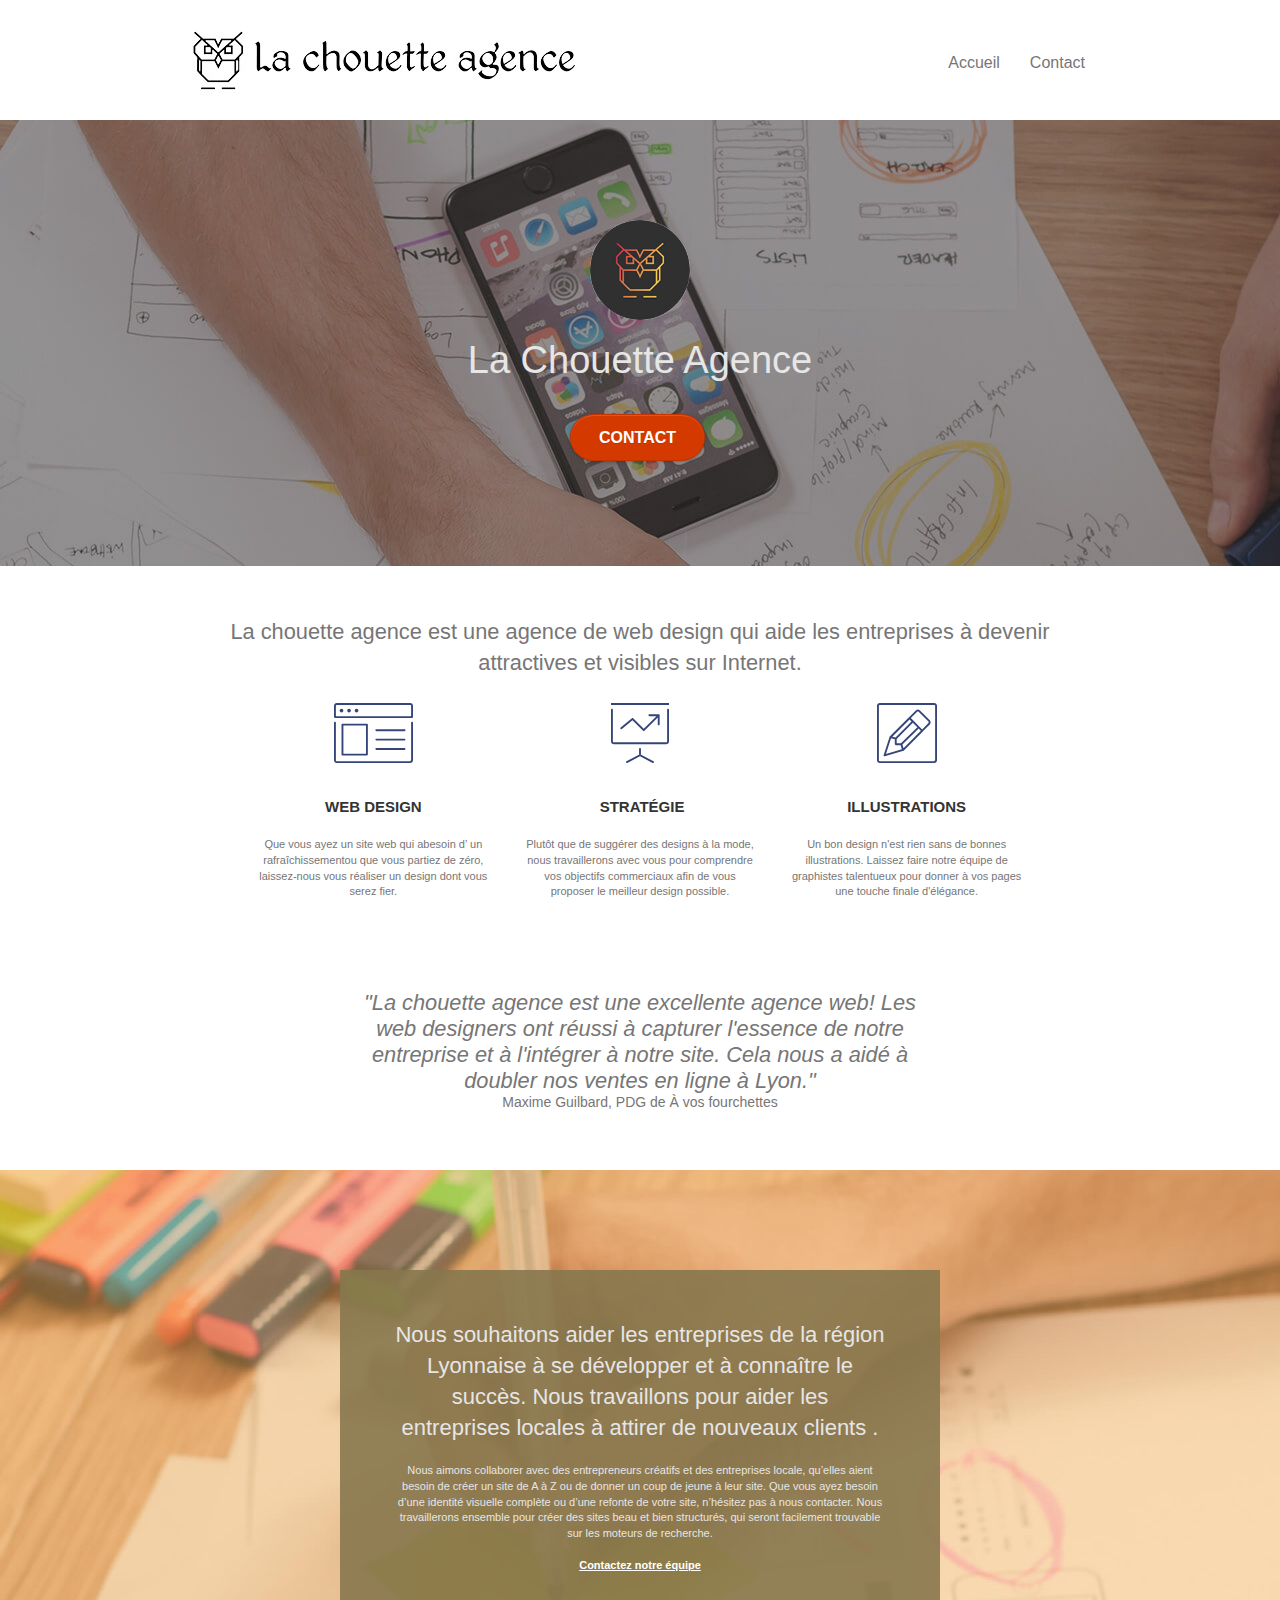
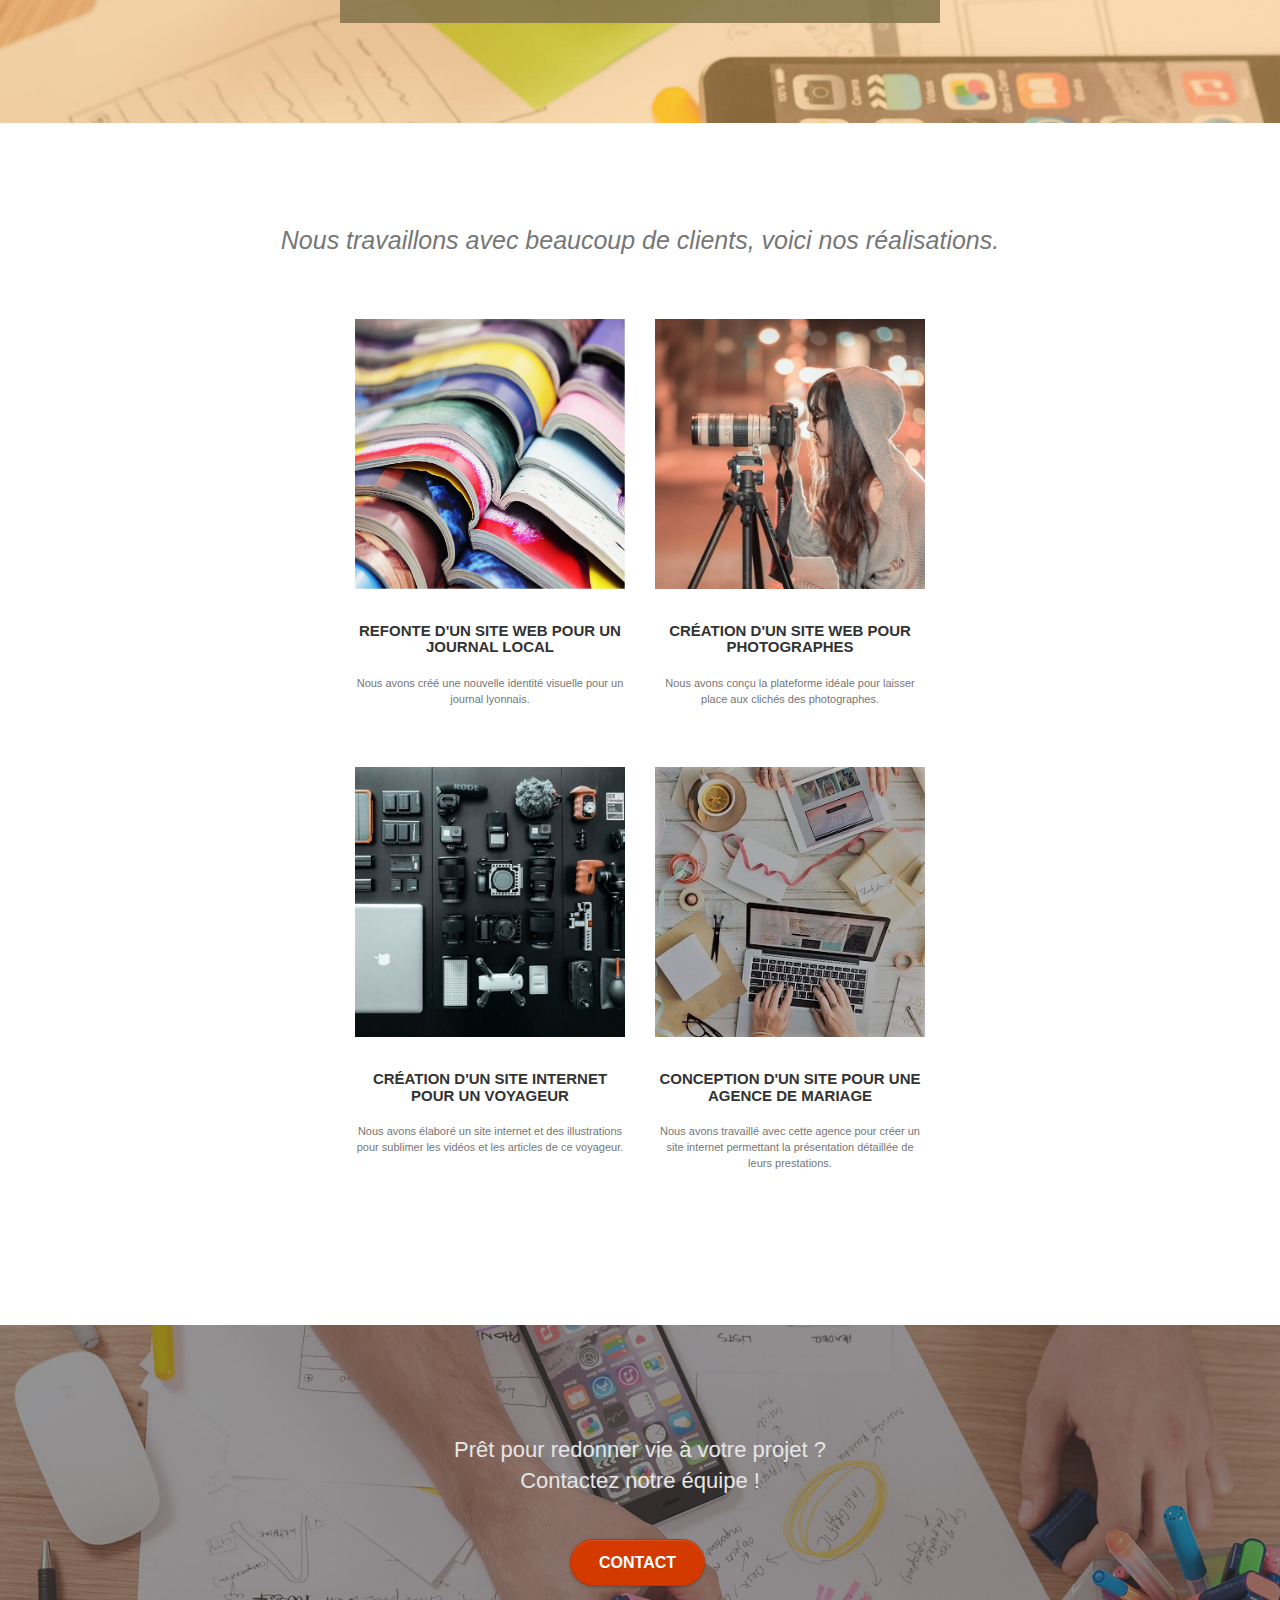
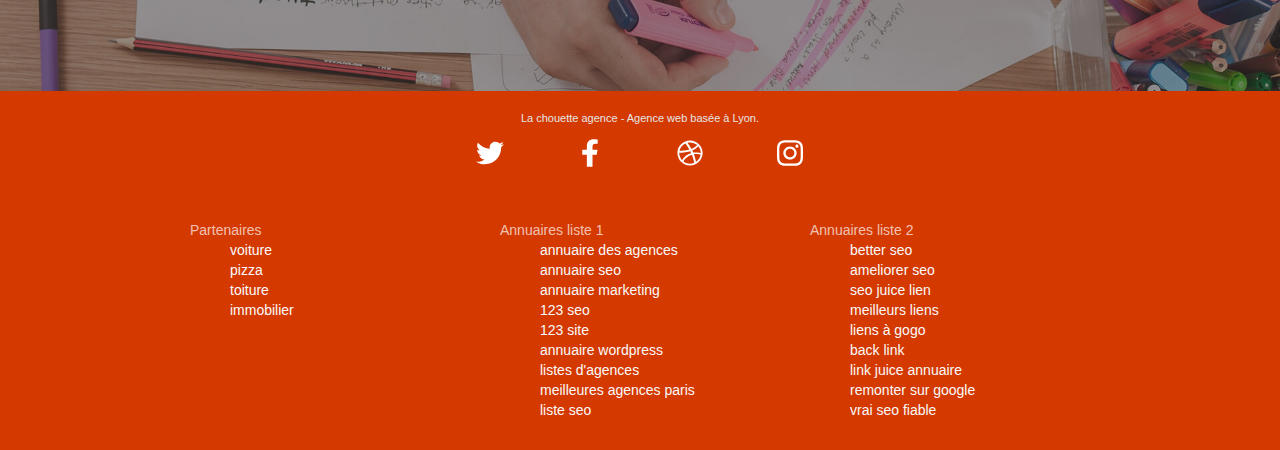
<file: index.html>
<!DOCTYPE html>
<html lang="fr">
<html prefix="og: http://ogp.me/ns#">
    <head>
        <title>La Chouette Agence Webdesign</title>
        <meta http-equiv="Content-Type" content="text/html; charset=UTF-8">
        <meta name="keywords" content="Entreprise Webdesign Lyon La chouette agence">
        <meta name="description" content="La chouette agence, une grande agence de web design basée à Lyon.">
        <meta name="viewport" content="width=device-width, initial-scale=1.0, viewport-fit=cover">
        <meta property="og:type" content="siteweb">
        <meta property="og:title" content="La Chouette">
        <meta property="og:description" content="Une entreprise prospère de Webdesign basée à Lyon">
        <meta property="og:site_name" content="La Chouette Agence">
        <meta property="og:url" content="androidprojectiut.github.io/4/">
        <meta property="og:image" content="https://github.com/gflahaut/GwendolineFlahaut_4_03122020/img/la-chouette-agence.jpg">
        <meta property="og:image:type" content="image/jpg" />
        <meta property="og:image:width" content="386" />
        <meta property="og:image:height" content="72" />
        <meta property="og:image:alt" content="bannière la chouette agence" />
        <link rel="shortcut icon" type="image/png" href="./favicon.jpg">
        <link rel="stylesheet" type="text/css" href="./css/bootstrap.min.css">
        <link rel="stylesheet" type="text/css" href="./Sass/main.css">

        <!-- Analytics -->

        <!-- Analytics END -->
    </head>

    <body>
        <!-- Principal conteneur -->
        <div class="page-container">
            <!-- bloc-0 -->
            <header>
                <div class="bloc bgc-white l-bloc" id="bloc-0">
                    <div class="container bloc-sm">
                        <nav class="navbar row">
                            <div class="navbar-header">
                                <a class="navbar-brand" href="./index.html">
                                    <img src="./img/jpg/la-chouette-agence.jpg" alt="paris web design logo agence web meilleure agence">
                                </a>
                                <button id="nav-toggle" type="button" class="ui-navbar-toggle navbar-toggle" data-toggle="collapse" data-target=".navbar-1">
                                    <span class="sr-only">
                                        Toggle navigation
                                    </span>
                                    <span class="icon-bar">
                                    </span>
                                    <span class="icon-bar">
                                    </span>
                                    <span class="icon-bar">
                                    </span>
                                </button>
                            </div>
                            <div class="collapse navbar-collapse navbar-1 special-dropdown-nav">
                                <ul class="site-navigation nav navbar-nav">
                                    <li>
                                        <a href="./index.html">
                                            Accueil
                                        </a>
                                    </li>
                                    <li>
                                        <a href="./contact.html">
                                            Contact
                                        </a>
                                    </li>
                                </ul>
                            </div>
                        </nav>
                    </div>
                </div>
            </header>
            <!-- bloc-0 END -->

            <!-- bloc-1-presentation -->
            <section class="presentation">
                <div class="bloc bgc-dark-slate-blue bg-banniere d-bloc bg-t-edge bloc-bg-texture texture-paper b-parallax" id="bloc-1-hero">
                    <div class="container bloc-lg">
                        <div class="row tight-width-whitespace">
                            <div class="col-sm-12">
                                <img src="./img/jpg/logo.jpg" class="center-block image-resize-mode" alt="La chouette agence, agence web paris, création logo paris">
                                <h1 class="text-center hero-bloc-text tc-white">
                                    La Chouette Agence
                                </h1>
                                <div class="text-center">
                                    <a href="./contact.html" class="btn btn-lg btn-clean btn-rd cta-hero btn-atomic-tangerine" id="cta-hero">
                                        Contact
                                    </a>
                                </div>
                            </div>
                        </div>
                    </div>
                </div>
            </section>
            <!-- bloc-1-presentation END -->

            <!-- bloc-2-services -->
            <section class="services">
                <div class="bloc bgc-white l-bloc" id="bloc-2-services">
                    <div class="container bloc-md">
                        <div class="row">
                            <div class="col-sm-12 text-center">
                                <strong>
                                <p class="text-center title">
                                    La chouette agence est une agence de web design qui aide 
                                    <span class="title"> 
                                        les entreprises à devenir attractives et visibles sur Internet.
                                    </span>
                                </p>
                                </strong>
                            </div>
                        </div>
                        <div class="row voffset-lg med-width-whitespace">
                            <div class="col-sm-4">
                                <div class="text-center">
                                    <span class="et-icon-browser sm-shadow icon-dark-slate-blue icons icon-lg">

                                    </span>
                                </div>
                                <span class="mg-md text-center">
                                    Web design
                                </span>
                                <p class="text-center">
                                    Que vous ayez un site web qui abesoin d’ un rafraîchissementou que vous partiez de zéro, laissez-nous vous réaliser un design dont
                                    vous serez fier.
                                </p>
                            </div>
                            <div class="col-sm-4">
                                <div class="text-center">
                                    <span class="et-icon-presentation sm-shadow icon-dark-slate-blue icons icon-lg">
                                    </span>
                                </div>
                                <span class="mg-md text-center">
                                    &nbsp;Stratégie
                                </span>
                                <p class="text-center">
                                    Plutôt que de suggérer des designs à la mode, nous travaillerons avec vous pour comprendre vos objectifs commerciaux afin de vous proposer
                                    le meilleur design possible.<br>
                                </p>
                            </div>
                            <div class="col-sm-4">
                                <div class="text-center">
                                    <span class="et-icon-edit sm-shadow icon-dark-slate-blue icons icon-lg">
                                    </span>
                                </div>
                                <span class="mg-md text-center">
                                    Illustrations
                                </span>
                                <p class="text-center">
                                    Un bon design n'est rien sans de bonnes illustrations. Laissez faire notre équipe de graphistes talentueux pour donner à vos pages une touche
                                    finale d'élégance.
                                </p>
                            </div>
                        </div>
                        <div class="row voffset-lg voffset">
                            <div class="col-xs-12 col-md-8 col-md-offset-2 text-center">
                                <p class="text-center citation">
                                    "La chouette agence est une excellente agence web! Les 
                                    <span class="citation">web designers ont réussi à capturer l'essence de notre</span> 
                                    <span class="citation">entreprise et à l'intégrer à notre site. Cela nous a aidé à</span> 
                                    <span class="citation">doubler nos ventes en ligne à Lyon."</span>
                                    <span class="citation smaller">Maxime Guilbard, PDG de À vos fourchettes</span>
                                </p>
                            </div>
                        </div>
                    </div>
                </div>
            </section>
            <!-- bloc-2-services END -->

            <!-- bloc-3-what-i-do -->
            <section class="main-component">
                <div class="bloc tc-white bgc-atomic-tangerine bg-presentation d-bloc bloc-bg-texture texture-paper b-parallax" id="bloc-3-what-i-do">
                    <div class="container bloc-lg">
                        <div class="row tight-width-whitespace black-background">
                            <div class="col-sm-12 fonce">
                                <h2 class="mg-md text-center tc-white">
                                    Nous souhaitons aider les entreprises de la région Lyonnaise à se développer et à connaître le succès. Nous travaillons pour aider les 
                                    entreprises locales à attirer de nouveaux clients .<br>
                                </h2>
                            </div>
                            <div class="col-sm-12 claire">
                                <p class="text-center white">
                                    Nous aimons collaborer avec des entrepreneurs créatifs et des entreprises locale, qu’elles aient besoin de créer un site de A à Z ou de 
                                    donner un coup de jeune à leur site. Que vous ayez besoin d’une identité visuelle complète ou d’une refonte de votre site, n’hésitez pas 
                                    à nous contacter. Nous travaillerons ensemble pour créer des sites beau et bien structurés, qui seront facilement trouvable sur les moteurs 
                                    de recherche. <br><br>
                                    <a class="ltc-white bold-link" href="./contact.html">
                                        Contactez notre équipe
                                    </a><br>
                                </p>
                            </div>
                        </div>
                    </div>
                </div>
            </section>
            <!-- bloc-3-what-i-do END -->

            <!-- bloc-4-portfolio -->
            <section class="portfolio">
                <div class="bloc bgc-white bg-lines-h2-bg bg-repeat l-bloc" id="bloc-4-portfolio">
                    <div class="container bloc-lg">
                        <div class="row">
                            <div class="col-sm-12 text-center">
                                <p class="text-center intro-portfolio">
                                    Nous travaillons avec beaucoup de clients, voici nos réalisations.
                                </p>
                            </div>
                        </div>
                        <div class="row tight-width-whitespace portfolio-row">
                            <article>
                                <div class="col-sm-6">
                                    <a href="https://gflahaut.github.io/GwendolineFlahaut_4_03122020/#" data-lightbox="img/jpg/1.jpg" data-gallery-id="gallery-1" data-caption="Refonte d&#39;un site web pour un journal local" data-frame="snapshot-lb">
                                        <img src="./img/jpg/1.jpg" alt="paris web design logo agence web meilleure agence et refonte site web journal" class="img-responsive portfolio-thumb">
                                    </a>
                                    <h3 class="mg-md text-center">
                                        Refonte d'un site web pour un journal local
                                    </h3>
                                    <p class="text-center">
                                        Nous avons créé une nouvelle identité visuelle pour un journal lyonnais.
                                    </p>
                                </div>
                            </article>
                            <article>
                                <div class="col-sm-6">
                                    <a href="https://gflahaut.github.io/GwendolineFlahaut_4_03122020//#" data-lightbox="img/jpg/2.jpg" data-gallery-id="gallery-1" data-caption="Création d&#39;un site web pour photographes" data-frame="snapshot-lb">
                                        <img src="./img/jpg/2.jpg" class="img-responsive portfolio-thumb" alt="paris web design logo agence web meilleure agence, Création d&#39;un site web pour photographes">
                                    </a>
                                    <h3 class="mg-md text-center">
                                        Création d'un site web pour photographes
                                    </h3>
                                    <p class="text-center">
                                        Nous avons conçu la plateforme idéale pour laisser place aux clichés des photographes.
                                    </p>
                                </div>
                            </article>
                        </div>
                        <div class="row tight-width-whitespace portfolio-row">
                            <article>
                                <div class="col-sm-6">
                                    <a href="https://gflahaut.github.io/GwendolineFlahaut_4_03122020/#" data-lightbox="img/jpg/3.jpg" data-gallery-id="gallery-1" data-caption="Création d&#39;un site internet pour un voyageur" data-frame="snapshot-lb">
                                        <img src="./img/jpg/3.jpg" class="img-responsive portfolio-thumb" alt="paris web design logo agence web meilleure agence, Création d&#39;un site web pour voyageur">
                                    </a>
                                    <h3 class="mg-md text-center">
                                        Création d'un site internet pour un voyageur
                                    </h3>
                                    <p class="text-center">
                                        Nous avons élaboré un site internet et des illustrations pour sublimer les vidéos et les articles de ce voyageur.
                                    </p>
                                </div>
                            </article>
                            <article>
                                <div class="col-sm-6">
                                    <a href="https://gflahaut.github.io/GwendolineFlahaut_4_03122020/#" data-lightbox="img/jpg/4.jpg" data-gallery-id="gallery-1" data-caption="Conception d&#39;un site pour une agence de mariage" data-frame="snapshot-lb">
                                        <img src="./img/jpg/4.jpg" class="img-responsive portfolio-thumb" alt="paris web design logo agence web meilleure agence, Création d&#39;un site web pour agence de mariage">
                                        </a>
                                    <h3 class="mg-md text-center">
                                        Conception d'un site pour une agence de mariage
                                    </h3>
                                    <p class="text-center">
                                        Nous avons travaillé avec cette agence pour créer un site internet permettant la présentation détaillée de leurs prestations.
                                    </p>
                                </div>
                            </article>
                        </div>
                    </div>
                </div>
            </section>  
            <!-- bloc-4-portfolio END -->

            <!-- bloc-5-cta -->
            <section class="bottom">
                <div class="bloc bgc-dark-slate-blue bg-banniere d-bloc bloc-bg-texture texture-paper" id="bloc-5-cta">
                    <div class="container bloc-lg">
                        <div class="row">
                            <h2 class="mg-md text-center tc-white">
                                Prêt pour redonner vie à votre projet ?<br>Contactez notre équipe !
                            </h2>
                            <div class="col-sm-12 text-center">
                                <a href="./contact.html" class="btn btn-atomic-tangerine btn-clean btn-rd btn-lg cta-hero">Contact</a>
                            </div>
                        </div>
                    </div>
                </div>
            </section>
            <!-- bloc-5-cta END -->

            <!-- Footer - bloc-8 -->
                       <footer>
                <div class="bloc bgc-atomic-tangerine d-bloc" id="bloc-8">
                    <div class="container bloc-sm">
                        <div class="row">
                            <div class="col-sm-12">
                                <p class="text-center white">
                                    La chouette agence - Agence web basée à Lyon.<br>
                                </p>
                                <div class="row row-no-gutters social">
                                    <div class="col-sm-3">
                                        <div class="text-center">
                                            <a class="social" href="./index.html">
                                                <span class="fa fa-twitter icon-md">
                                                </span>
                                            </a>
                                        </div>
                                    </div>
                                    <div class="col-sm-3">
                                        <div class="text-center">
                                            <a class="social" href="./index.html">
                                                <span class="fa fa-facebook icon-md">
                                                </span>
                                            </a>
                                        </div>
                                    </div>
                                    <div class="col-sm-3">
                                        <div class="text-center">
                                            <a class="social" href="./index.html">
                                                <span class="fa fa-dribbble icon-md">
                                                </span>
                                            </a>
                                        </div>
                                    </div>
                                    <div class="col-sm-3">
                                        <div class="text-center">
                                            <a class="social" href="./index.html">
                                                <span class="fa fa-instagram icon-md">
                                                </span>
                                            </a>
                                        </div>
                                    </div>
                                    <div class="keywords" style="color: #d43900">
                                        Agence web à paris, stratégie web, web design, illustrations, design de site web, site web, web, internet, site internet, site
                                    </div>
                                </div>
                                <div class="row">
                                    <div class="col-sm-4">
                                        Partenaires
                                        <ul>
                                            <li>
                                                <a href="https://gflahaut.github.io/GwendolineFlahaut_4_03122020/voiture.com">voiture</a>
                                            </li>
                                            <li>
                                                <a href="https://gflahaut.github.io/GwendolineFlahaut_4_03122020/pizza.com">pizza</a>
                                            </li>
                                            <li>
                                                <a href="https://gflahaut.github.io/GwendolineFlahaut_4_03122020/matoiture.com">toiture</a>
                                            </li>
                                            <li>
                                                <a href="https://gflahaut.github.io/GwendolineFlahaut_4_03122020/immobilierseo.com">immobilier</a>
                                            </li>
                                        </ul>
                                    </div>
                                    <div class="col-sm-4">
                                        Annuaires liste 1
                                        <ul>
                                            <li>
                                                <a href="https://gflahaut.github.io/GwendolineFlahaut_4_03122020/annuaireagence.com">annuaire des agences</a>
                                            </li>
                                            <li>
                                                <a href="https://gflahaut.github.io/GwendolineFlahaut_4_03122020/annuaireseo.com">annuaire seo</a>
                                            </li>
                                            <li>
                                                <a href="https://gflahaut.github.io/GwendolineFlahaut_4_03122020/annuairemarketing.com">annuaire marketing</a>
                                            </li>
                                            <li>
                                                <a href="https://gflahaut.github.io/GwendolineFlahaut_4_03122020/123seoture.com">123 seo</a>
                                            </li>
                                            <li>
                                                <a href="https://gflahaut.github.io/GwendolineFlahaut_4_03122020/123site.com">123 site</a>
                                            </li>
                                            <li>
                                                <a href="https://gflahaut.github.io/GwendolineFlahaut_4_03122020/annuairewordpress.com">annuaire wordpress</a>
                                            </li>
                                            <li>
                                                <a href="https://gflahaut.github.io/GwendolineFlahaut_4_03122020/listeagence.com">listes d'agences</a>
                                            </li>
                                            <li>
                                                <a href="https://gflahaut.github.io/GwendolineFlahaut_4_03122020/meilleuresagencesparis.com">meilleures agences paris</a>
                                            </li>
                                            <li>
                                                <a href="https://gflahaut.github.io/GwendolineFlahaut_4_03122020/listeseo.com">liste seo</a>
                                            </li>
                                        </ul>
                                    </div>
                                    <div class="col-sm-4">
                                        Annuaires liste 2
                                        <ul>
                                            <li>
                                                <a href="https://gflahaut.github.io/GwendolineFlahaut_4_03122020/betterseo.com">better seo</a>
                                            </li>
                                            <li>
                                                <a href="https://gflahaut.github.io/GwendolineFlahaut_4_03122020/ameliorerseo.com">ameliorer seo</a>
                                            </li>
                                            <li>
                                                <a href="https://gflahaut.github.io/GwendolineFlahaut_4_03122020/seojuicelien.com">seo juice lien</a>
                                            </li>
                                            <li>
                                                <a href="https://gflahaut.github.io/GwendolineFlahaut_4_03122020/meilleursliens.com">meilleurs liens</a>
                                            </li>
                                            <li>
                                                <a href="https://gflahaut.github.io/GwendolineFlahaut_4_03122020/liensagogo.com">liens à gogo</a>
                                            </li>
                                            <li>
                                                <a href="https://gflahaut.github.io/GwendolineFlahaut_4_03122020/backlink.com">back link</a>
                                            </li>
                                            <li>
                                                <a href="https://gflahaut.github.io/GwendolineFlahaut_4_03122020/linkjuiceannuaire.com">link juice annuaire</a>
                                            </li>
                                            <li>
                                                <a href="https://gflahaut.github.io/GwendolineFlahaut_4_03122020/remontersurgoogle.com">remonter sur google</a>
                                            </li>
                                            <li>
                                                <a href="https://gflahaut.github.io/GwendolineFlahaut_4_03122020/vraiseofiable.com">vrai seo fiable</a>
                                            </li>
                                        </ul>
                                    </div>
                                </div>
                            </div>
                        </div>
                    </div>
                </div>
            </footer>
            <!-- Footer - bloc-8 END -->
        </div>
        <!-- Principal conteneur END -->

        <script src="./js/jquery-2.1.0.min.js" defer></script>
        <script src="./js/bootstrap.min.js" defer></script>
        <script src="./js/blocs.min.js" defer></script>
        <script src="./js/jquery.touchSwipe.min.js" defer></script>
        <script src="./js/gmaps.min.js" defer></script>
        <script type="application/ld+json">
            {
              "@context": "https://schema.org",
              "@type": "BreadcrumbList",
              "itemListElement": [{
                "@type": "ListItem",
                "position": 1,
                "name": "Accueil",
                "item": "https://gflahaut.github.io/GwendolineFlahaut_4_03122020/index.html"
              },{
                "@type": "ListItem",
                "position": 2,
                "name": "Contact",
                "item": "https://gflahaut.github.io/GwendolineFlahaut_4_03122020/contact.html"
              }]
            }
        </script>
        <noscript>Your browser does not support JavaScript!</noscript>

</body></html>
</file>
<file: Sass/main.css>
body {
  margin: 0;
  padding: 0;
  background: #FFF;
  overflow-x: hidden;
  -webkit-font-smoothing: antialiased;
  -moz-osx-font-smoothing: grayscale;
}

.col-sm-4 a {
  color: #fafafa !important;
}

ul {
  list-style-type: none;
}

.center-block {
  border-radius: 60em;
  width: 100px;
  height: 100px;
}

.et-icon {
  font-family: et-line;
  speak: auto;
  font-style: normal;
  font-weight: 400;
  font-variant: normal;
  text-transform: none;
  line-height: 1;
  -webkit-font-smoothing: antialiased;
  -moz-osx-font-smoothing: grayscale;
  display: inline-block;
}

.et-icon-browser:before {
  content: url("../img/svg/browser.svg");
}

.et-icon-edit:before {
  content: url("../img/svg/edit.svg");
}

.et-icon-presentation:before {
  content: url("../img/svg/presentation.svg");
}

.fa-twitter:before {
  content: url("../img/svg/twitter-brands.svg");
}

.fa-facebook:before {
  content: url("../img/svg/facebook-f-brands.svg");
}

.fa-dribbble:before {
  content: url("../img/svg/dribbble-brands.svg");
}

.fa-instagram:before {
  content: url("../img/svg/instagram-brands.svg");
}

.title, .citation {
  font-size: 2.18rem;
}

.title {
  margin-bottom: 1em;
}

span.title {
  margin-bottom: 2em;
}

.citation {
  font-style: italic;
  line-height: normal;
  font-weight: 500;
}

.smaller {
  font-style: normal;
  font-size: 1.4rem;
  display: block;
}

a, button {
  transition: all .3s ease-in-out;
  outline: none !important;
}

a:hover, button:hover {
  text-decoration: none;
  cursor: pointer;
}

#page-loading-blocs-notifaction {
  position: fixed;
  top: 0;
  bottom: 0;
  width: 100%;
  z-index: 100000;
  background: #e6e6e6 no-repeat center center;
}

.bloc {
  width: 100%;
  clear: both;
  background: 50% 50% no-repeat;
  padding: 0 50px;
  -webkit-background-size: cover;
  -moz-background-size: cover;
  -o-background-size: cover;
  background-size: cover;
  position: relative;
}

.bloc.container {
  padding-left: 0;
  padding-right: 0;
}

.bloc-lg {
  padding: 100px 50px;
}

.bloc-md {
  padding: 50px;
}

.bloc-sm {
  padding: 20px 50px;
}

.bg-center,
.bg-l-edge,
.bg-r-edge,
.bg-t-edge,
.bg-b-edge,
.bg-tl-edge,
.bg-bl-edge,
.bg-tr-edge,
.bg-br-edge,
.bg-repeat {
  -webkit-background-size: auto !important;
  -moz-background-size: auto !important;
  -o-background-size: auto !important;
  background-size: auto !important;
}

.bg-repeat {
  background: repeat;
}

.bg-t-edge {
  background: top no-repeat;
}

.bloc-bg-texture::before {
  content: "";
  background-size: 2px 2px;
  position: absolute;
  top: 0;
  bottom: 0;
  left: 0;
  right: 0;
}

.b-parallax {
  background-attachment: fixed;
}

.d-bloc {
  color: rgba(255, 255, 255, 0.7);
}

.d-bloc button:hover {
  color: rgba(255, 255, 255, 0.9);
}

.d-bloc .icon-round,
.d-bloc .icon-round,
.d-bloc .icon-square,
.d-bloc .icon-rounded,
.d-bloc .icon-semi-rounded-a,
.d-bloc .icon-semi-rounded-b {
  border-color: rgba(255, 255, 255, 0.9);
}

.d-bloc .divider-h span {
  border-color: rgba(255, 255, 255, 0.2);
}

.d-bloc .a-btn,
.d-bloc .navbar a,
.d-bloc .navbar-brand,
.d-bloc a .icon-sm,
.d-bloc a .icon-md,
.d-bloc a .icon-lg,
.d-bloc a .icon-xl,
.d-bloc h1 a,
.d-bloc h2 a,
.d-bloc h3 a,
.d-bloc h4 a,
.d-bloc h5 a,
.d-bloc h6 a,
.d-bloc p a {
  color: rgba(230, 230, 230, 0.6);
}

.d-bloc .a-btn:hover,
.d-bloc .navbar a:hover,
.d-bloc .navbar-brand:hover,
.d-bloc a:hover .icon-sm,
.d-bloc a:hover .icon-md,
.d-bloc a:hover .icon-lg,
.d-bloc a:hover .icon-xl,
.d-bloc h1 a:hover,
.d-bloc h2 a:hover,
.d-bloc h3 a:hover,
.d-bloc h4 a:hover,
.d-bloc h5 a:hover,
.d-bloc h6 a:hover,
.d-bloc p a:hover {
  color: white;
}

.d-bloc .navbar-toggle .icon-bar {
  background: white;
}

.d-bloc .btn-wire,
.d-bloc .btn-wire:hover {
  color: white;
  border-color: white;
}

.d-bloc .panel {
  color: rgba(0, 0, 0, 0.5);
}

.d-bloc .panel button:hover {
  color: rgba(0, 0, 0, 0.7);
}

.d-bloc .panel icon {
  border-color: rgba(0, 0, 0, 0.7);
}

.d-bloc .panel .divider-h span {
  border-color: rgba(0, 0, 0, 0.1);
}

.d-bloc .panel .a-btn {
  color: rgba(0, 0, 0, 0.6);
}

.d-bloc .panel .a-btn:hover {
  color: black;
}

.d-bloc .panel .btn-wire,
.d-bloc .panel .btn-wire:hover {
  color: rgba(0, 0, 0, 0.7);
  border-color: rgba(0, 0, 0, 0.3);
}

.d-bloc .panel,
.d-bloc .l-bloc {
  color: rgba(0, 0, 0, 0.5);
}

.d-bloc .d-bloc .panel button:hover,
.d-bloc .l-bloc button:hover {
  color: rgba(0, 0, 0, 0.7);
}

.l-bloc .icon-round,
.l-bloc .icon-square,
.l-bloc .icon-rounded,
.l-bloc .icon-semi-rounded-a,
.l-bloc .icon-semi-rounded-b {
  border-color: rgba(0, 0, 0, 0.7);
}

.l-bloc .d-bloc .panel .divider-h span,
.l-bloc .divider-h span {
  border-color: rgba(0, 0, 0, 0.1);
}

.l-bloc .d-bloc .panel .a-btn,
.l-bloc .a-btn,
.l-bloc .navbar a,
.l-bloc .navbar-brand,
.l-bloc a .icon-sm,
.l-bloc a .icon-md,
.l-bloc a .icon-lg,
.l-bloc a .icon-xl,
.l-bloc h1 a,
.l-bloc h2 a,
.l-bloc h3 a,
.l-bloc h4 a,
.l-bloc h5 a,
.l-bloc h6 a,
.l-bloc p a {
  color: rgba(0, 0, 0, 0.6);
}

.l-bloc .d-bloc .panel .a-btn:hover,
.l-bloc .a-btn:hover,
.l-bloc .navbar a:hover,
.l-bloc .navbar-brand:hover,
.l-bloc a:hover .icon-sm,
.l-bloc a:hover .icon-md,
.l-bloc a:hover .icon-lg,
.l-bloc a:hover .icon-xl,
.l-bloc h1 a:hover,
.l-bloc h2 a:hover,
.l-bloc h3 a:hover,
.l-bloc h4 a:hover,
.l-bloc h5 a:hover,
.l-bloc h6 a:hover,
.l-bloc p a:hover {
  color: black;
}

.l-bloc .navbar-toggle .icon-bar {
  color: rgba(0, 0, 0, 0.6);
}

.l-bloc .d-bloc .panel .btn-wire,
.l-bloc .d-bloc .panel .btn-wire:hover,
.l-bloc .btn-wire,
.l-bloc .btn-wire:hover {
  color: rgba(0, 0, 0, 0.7);
  border-color: rgba(0, 0, 0, 0.3);
}

.voffset {
  margin-top: 30px;
}

.voffset-lg {
  margin-top: 80px;
}

.row-no-gutters {
  margin-right: 0;
  margin-left: 0;
}

.row .row-no-gutters > [class^="col-"],
.row .row-no-gutters > [class*=" col-"] {
  padding-right: 0;
  padding-left: 0;
}

#bloc-1-hero h1 {
  font-size: 32;
}

.navbar {
  margin-bottom: 0;
  z-index: 1;
}

.navbar-brand {
  height: auto;
  padding: 3px 15px;
  font-size: 25;
  font-weight: normal;
  font-weight: 600;
  line-height: 44px;
}

.navbar-brand img[src$=svg] {
  min-width: 100px;
}

.nav-center .navbar-brand img {
  margin: 0;
}

.navbar .nav {
  padding-top: 2px;
  margin-right: -16px;
  float: right;
  z-index: 1;
}

.navbar-nav .open .dropdown-menu > li > a {
  text-align: inherit;
}

.navbar-toggle {
  margin: 10px 10px 0 0;
  border: 0px;
}

.navbar-toggle:hover {
  background: transparent !important;
}

.navbar-toggle .icon-bar {
  background-color: rgba(0, 0, 0, 0.5);
  width: 26px;
}

.nav-invert .navbar .nav {
  float: left;
}

.nav-invert .navbar-header,
.nav-invert .navbar-brand {
  float: right;
  position: relative;
  z-index: 2;
}

.nav > li {
  float: left;
  margin-top: 4px;
  font-size: 1.6rem;
}

.nav > li a:hover,
.nav > li a:focus {
  background: transparent;
}

.nav > li > .dropdown a {
  background: none !important;
  display: block;
  padding: 14px 15px;
}

nav .caret {
  margin: 0 5px;
}

.dropdown-menu .dropdown-menu {
  top: -8px;
  left: 100%;
}

.dropdown-menu .dropmenu-flow-right {
  top: 100%;
  left: 0;
  margin-left: -1px;
  border-top-left-radius: 0;
  border-top-right-radius: 0;
}

.dropdown-menu .dropdown span {
  border: 4px solid black;
  border-top-color: transparent;
  border-right-color: transparent;
  border-bottom-color: transparent;
  margin: 6px -5px 0 0 !important;
  float: right;
}

.mg-md {
  margin-top: 10px;
  margin-bottom: 20px;
}

span.mg-md.text-center {
  text-transform: uppercase;
  font-size: 1.5rem;
  color: #333333;
  font-weight: 700;
}

.mg-lg {
  margin-top: 10px;
  margin-bottom: 40px;
}

.btn {
  margin: 0 5px 5px 0;
}

.btn.pull-right {
  margin: 0 0 5px 5px;
}

.btn-d, .btn-d:hover, .btn-d:focus {
  color: #FFF;
  background: rgba(0, 0, 0, 0.3);
}

.btn button {
  outline: none !important;
}

.btn-rd {
  border-radius: 40px;
}

.btn-clean {
  border: 1px solid rgba(0, 0, 0, 0.08);
  border-bottom-color: rgba(0, 0, 0, 0.1);
  text-shadow: 0 1px 0 rgba(0, 0, 1, 0.1);
  box-shadow: 0 1px 3px rgba(0, 0, 1, 0.25), inset 0 1px 0 0 rgba(255, 255, 255, 0.15);
}

.icon-md {
  font-size: 3rem !important;
}

.icon-lg {
  font-size: 6rem !important;
}

.sm-shadow {
  text-shadow: 0 1px 2px rgba(0, 0, 0, 0.3);
}

.panel-sq,
.panel-sq .panel-heading,
.panel-sq .panel-footer {
  border-radius: 0;
}

.panel-rd {
  border-radius: 30px;
}

.panel-rd .panel-heading {
  border-radius: 29px 29px 0 0;
}

.panel-rd .panel-footer {
  border-radius: 0 0 29px 29px;
}

.form-control {
  border-color: rgba(0, 0, 0, 0.1);
  box-shadow: none;
}

.scrollToTop {
  width: 40px;
  height: 40px;
  position: fixed;
  bottom: 20px;
  right: 20px;
  opacity: 0;
  z-index: 500;
  transition: all .3s ease-in-out;
}

.scrollToTop span {
  margin-top: 6px;
}

.showScrollTop {
  font-size: 1.4rem;
  opacity: 1;
}

a[data-lightbox] {
  position: relative;
  display: block;
  text-align: center;
}

a[data-lightbox]:hover::before {
  content: "+";
  font-family: "HelveticaNeue-Light", "Helvetica Neue Light", "Helvetica Neue", Helvetica, Arial;
  font-size: 3.2rem;
  width: 50px;
  height: 50px;
  margin-left: -25px;
  border-radius: 50%;
  background: rgba(0, 0, 0, 0.6);
  color: #FFF;
  font-weight: 100;
  z-index: 1;
  position: absolute;
  top: 50%;
  transform: translateY(-50%);
  -webkit-transform: translateY(-50%);
}

a[data-lightbox]:hover img {
  opacity: 0.6;
  -webkit-animation-fill-mode: none;
  animation-fill-mode: none;
}

#lightbox-modal {
  display: flex;
  align-items: center;
}

#lightbox-modal .modal-dialog {
  width: 90%;
  max-width: 900px;
  margin: 0 auto 0;
}

#lightbox-modal .modal-dialog img {
  max-height: 90vh;
  margin: 0 auto;
}

.lightbox-caption {
  padding: 20px;
  color: #FFF;
  background: rgba(0, 0, 0, 0.5);
  position: absolute;
  left: 15px;
  right: 15px;
  bottom: 5px;
}

.close-lightbox {
  color: #949494;
  font-size: 3rem;
  position: absolute;
  top: 20px;
  right: 20px;
  z-index: 20;
  background: rgba(0, 0, 0, 0.5);
  border: none;
  line-height: 30px;
  padding: 0 9px 5px;
  opacity: 0.3;
}

.close-lightbox:hover,
.next-lightbox:hover,
.prev-lightbox:hover {
  opacity: 1.0;
  color: #949494;
}

.next-lightbox,
.prev-lightbox {
  font-size: 2rem;
  color: rgba(255, 255, 255, 0.9);
  background: rgba(0, 0, 0, 0.5);
  transition: all .2s ease-in-out;
  position: absolute;
  top: 45%;
  z-index: 1;
  opacity: 0.4;
}

.next-lightbox {
  padding: 6px 8px 1px 13px;
  right: 25px;
}

.prev-lightbox {
  padding: 6px 13px 1px 10px;
  left: 25px;
}

.snapshot-lb.modal-body {
  padding-bottom: 45px;
}

.snapshot-lb .lightbox-caption {
  padding: 0;
  color: rgba(0, 0, 0, 0.5);
  background: none;
}

h1,
h2,
h3,
h4,
h5,
h6,
p,
label,
.btn,
a {
  font-family: "helvetica";
  font-weight: 400;
  color: #767676 !important;
}

.container {
  max-width: 1000px;
}

.hero-bloc-text {
  font-size: 3.8rem;
}

.hero-bloc-text-sub {
  font-size: 3.6rem;
}

.statement-bloc-text {
  line-height: 26px;
  font-style: italic;
  font-size: 2rem;
  text-align: center;
  font-weight: lighter;
  max-width: 520px;
  margin: auto auto auto auto;
}

p {
  font-size: 1.1rem;
}

.tight-width-whitespace {
  max-width: 600px;
  margin: auto auto auto auto;
}

.h1 {
  font-size: 2rem;
  font-family: "Open Sans";
}

.cta-hero {
  margin-top: 22px;
  color: #949494 !important;
  text-transform: uppercase;
  padding: 12px 28px 12px 28px;
  font-size: 1.6rem;
  font-weight: 700;
}

.social {
  max-width: 400px;
  margin: auto auto auto auto;
}

h2 {
  font-size: 2.2rem;
  line-height: 1.4em;
}

h3 {
  font-size: 1.5rem;
  text-transform: uppercase;
  font-weight: 700;
  color: #333333 !important;
}

.med-width-whitespace {
  max-width: 800px;
  margin: auto auto auto auto;
  box-shadow: 0px 0px 0px #000000;
}

h1 {
  color: #333333 !important;
}

h4 {
  color: #333333 !important;
}

.icons {
  margin-bottom: 14px;
  margin-top: 24px;
}

.white {
  color: #e6e6e6 !important;
}

.portfolio-thumb {
  margin-bottom: 24px;
}

.portfolio-row {
  margin-bottom: 44px;
  margin-top: 50px;
}

.avatar {
  box-shadow: 0px 4px 9px rgba(0, 0, 0, 0.3);
}

.black-background {
  background-color: rgba(135, 119, 78, 0.9);
  padding: 40px 40px 40px 40px;
}

.bold-link {
  font-weight: 900;
  text-decoration: underline !important;
}

.bgc-white {
  background-color: #FFFFFF;
}

.bgc-dark-slate-blue {
  background-color: #34495E;
}

.bgc-atomic-tangerine {
  background-color: #d43900;
}

.tc-white {
  color: #e6e6e6 !important;
}

.btn-atomic-tangerine {
  background: #d43900;
  color: #FFFFFF !important;
}

.btn-atomic-tangerine:hover {
  background: #ab6543 !important;
  color: #FFFFFF !important;
}

.ltc-white {
  color: #FFFFFF !important;
}

.ltc-white:hover {
  color: #cccccc !important;
}

.ltc-atomic-tangerine {
  color: #d43900 !important;
}

.ltc-atomic-tangerine:hover {
  color: #ab6543 !important;
}

.icon-dark-slate-blue {
  color: #34495E !important;
  border-color: #34495E !important;
}

.bg-banniere {
  background-image: url("../img/jpg/la-chouette-agence-banniere.jpg");
}

.bg-presentation {
  background-image: url("../img/jpg/image-de-presentation.jpg");
}

@media only screen and (min-width: 768px) {
  .site-navigation {
    position: absolute;
    top: 50%;
    right: 20px;
    transform: translate(0, -50%);
    -webkit-transform: translateY(-50%);
  }
  .nav > li .dropdown-menu a,
  .nav > li .dropdown-menu a:hover {
    color: #484848;
  }
  .nav-invert .site-navigation {
    left: 0;
    right: 0;
  }
  .nav-center {
    text-align: center;
  }
  .nav-center .navbar-header {
    width: 100%;
  }
  .nav-center .navbar-header,
  .nav-center .navbar-brand,
  .nav-center .nav > li {
    float: none;
    display: inline-block;
  }
  .nav-center .site-navigation {
    position: relative;
    width: 100%;
    right: 0;
    margin-right: 0px;
    margin-top: 20px;
  }
  .nav-center.mini-nav .navbar-toggle {
    float: none;
    margin: 10px auto 0;
  }
  .navbar .nav {
    max-width: 80%;
  }
  .nav-center.navbar .nav {
    max-width: 100%;
  }
  .b-parallax {
    background-attachment: scroll;
  }
}

@media only screen and (min-width: 1024px) {
  .bloc {
    padding-left: 20px;
    padding-right: 20px;
  }
  .bloc.full-width-bloc,
  .bloc-tile-2.full-width-bloc .container,
  .bloc-tile-3.full-width-bloc .container,
  .bloc-tile-4.full-width-bloc .container {
    padding-left: 0;
    padding-right: 0;
  }
  .b-parallax {
    background-attachment: scroll;
  }
}

@media only screen and (min-width: 320px) {
  .mg-md .text-center, .col-sm-6 {
    display: flex;
    justify-content: center;
    align-items: center;
  }
  .row .row-no-gutters .social {
    display: flex;
    flex-direction: row;
    flex-flow: wrap;
    justify-content: space-evenly;
  }
  .a {
    text-decoration: underline solid;
  }
  .col-sm-4, .col-sm-6 {
    display: inline-flex;
    flex-direction: column;
  }
  .text-center .intro-portfolio {
    font-size: 2.5rem;
    font-style: italic;
  }
  .col-sm-12 .fonce {
    background-color: #ffce90;
  }
  .col-sm-12 .claire {
    background-color: #1e0000;
  }
}

@media (max-width: 991px) {
  .container {
    width: 100%;
  }
  .b-parallax {
    background-attachment: scroll;
  }
  .page-container,
  #hero-bloc {
    overflow-x: hidden;
    position: relative;
  }
  .bloc {
    padding-left: constant(safe-area-inset-left);
    padding-right: constant(safe-area-inset-right);
  }
  .bloc-group,
  .bloc-group .bloc {
    display: block;
    width: 100%;
  }
  .bloc-fill-screen .fill-bloc-top-edge,
  .bloc-fill-screen .fill-bloc-bottom-edge {
    padding: 0 20px;
    padding-left: constant(safe-area-inset-left);
    padding-right: constant(safe-area-inset-right);
  }
}

@media (max-width: 767px) {
  .page-container {
    overflow-x: hidden;
    position: relative;
  }
  h1,
  h2,
  h3,
  h4,
  h5,
  h6,
  p,
  #disqus_thread {
    padding-left: 10px !important;
    padding-right: 10px !important;
  }
  .b-parallax {
    background-attachment: scroll;
  }
  .navbar .nav {
    padding-top: 0;
    border-top: 1px solid rgba(0, 0, 0, 0.2);
    float: none !important;
  }
  .navbar.row {
    margin-left: 0;
    margin-right: 0;
  }
  .site-navigation {
    position: inherit;
    transform: none;
    -webkit-transform: none;
    -ms-transform: none;
  }
  .nav > li {
    margin-top: 0;
    border-bottom: 1px solid rgba(0, 0, 0, 0.1);
    background: rgba(0, 0, 0, 0.05);
    text-align: left;
    padding-left: 15px;
    width: 100%;
  }
  .nav > li:hover {
    background: rgba(0, 0, 0, 0.08);
  }
  .dropdown .dropdown a .caret {
    float: none;
    margin: 5px 0 0 10px !important;
    border: 4px solid black;
    border-bottom-color: transparent;
    border-right-color: transparent;
    border-left-color: transparent;
  }
  #hero-bloc .navbar .nav {
    background: rgba(0, 0, 0, 0.8);
  }
  #hero-bloc .navbar .nav a {
    color: rgba(255, 255, 255, 0.6);
  }
  .hero {
    padding: 50px 0;
  }
  .hero-nav {
    left: -1px;
    right: -1px;
  }
  .navbar-collapse {
    padding: 0;
    overflow-x: hidden;
    -webkit-box-shadow: none;
    box-shadow: none;
  }
  .navbar-brand img {
    max-height: 40px;
    width: auto;
  }
  .nav-invert .navbar-header {
    float: none;
    width: 100%;
  }
  .nav-invert .navbar-toggle {
    float: left;
    margin-left: 10px;
  }
  .bloc {
    padding-left: 0;
    padding-right: 0;
  }
  .bloc-xxl, .bloc-xl, .bloc-lg {
    padding: 40px 0;
  }
  .bloc-sm, .bloc-md {
    padding-left: 0;
    padding-right: 0;
  }
  .bloc-tile-2 .container,
  .bloc-tile-3 .container,
  .bloc-tile-4 .container,
  .bloc-fill-screen .fill-bloc-top-edge,
  .bloc-fill-screen .fill-bloc-bottom-edge {
    padding-left: 0;
    padding-right: 0;
  }
  .a-block {
    padding: 0 10px;
  }
  .btn-dwn {
    display: none;
  }
  .voffset {
    margin-top: 5px;
  }
  .voffset-md {
    margin-top: 20px;
  }
  .voffset-lg {
    margin-top: 30px;
  }
  form {
    padding: 5px;
  }
  .close-lightbox {
    display: inline-block;
  }
  .blocsapp-device-iphone5 {
    background-size: 216px 425px;
    padding-top: 60px;
    width: 216px;
    height: 425px;
  }
  .blocsapp-device-iphone5 img {
    width: 180px;
    height: 320px;
  }
}

@media (max-width: 400px) {
  .bloc {
    padding-left: 0;
    padding-right: 0;
  }
}

@media (max-width: 767px) {
  .bloc-mob-center-text {
    text-align: center;
  }
}
</file>
